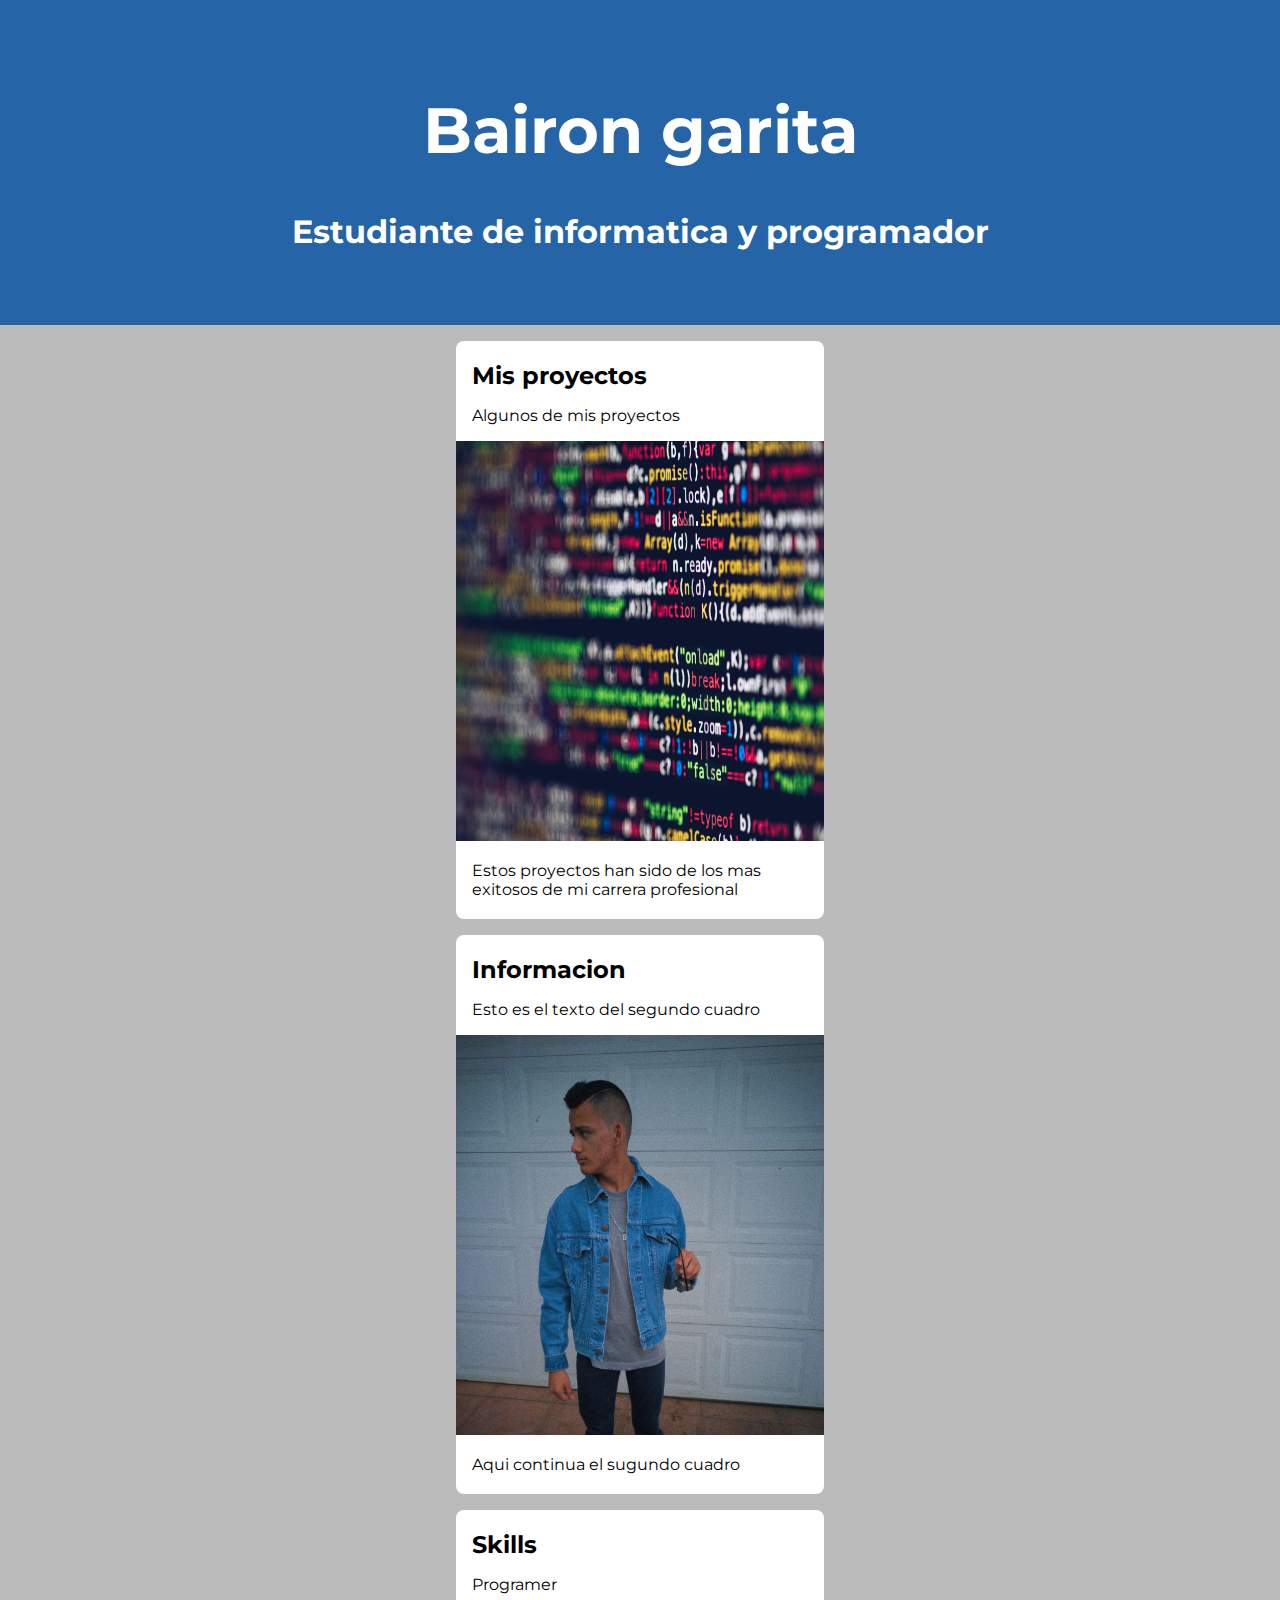
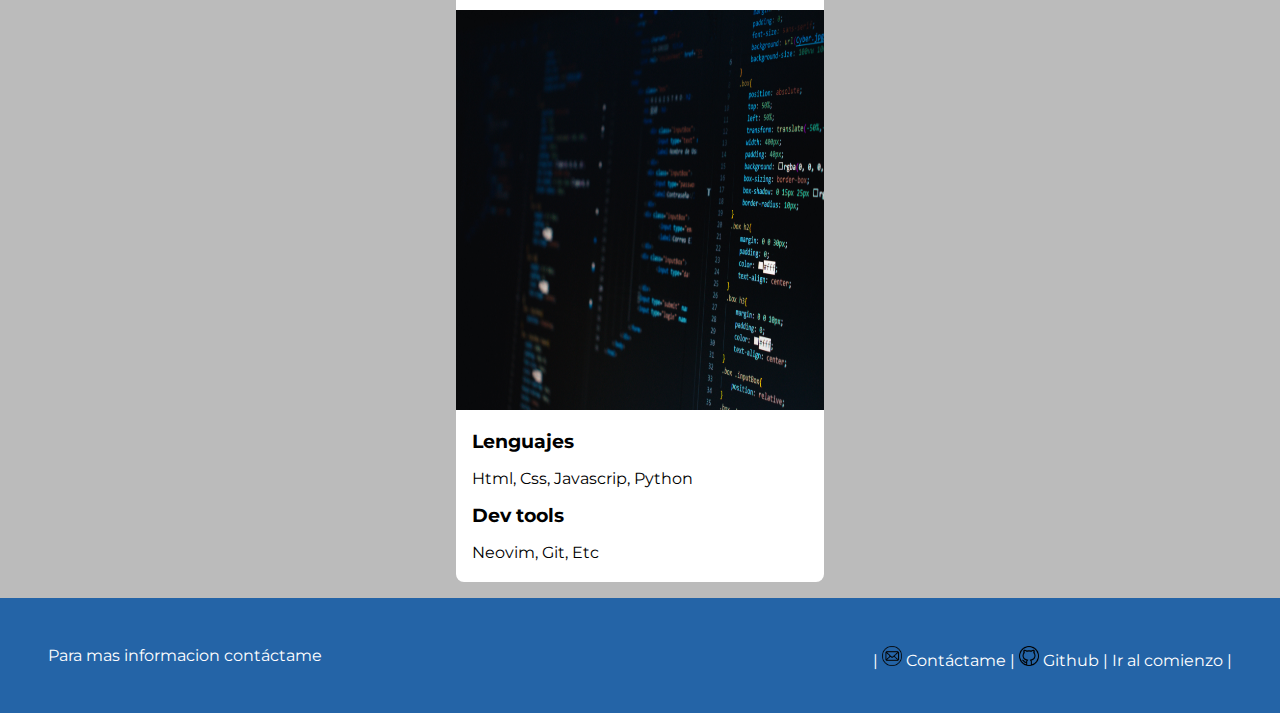
<file: Portafolio/index.html>
<!DOCTYPE html>
<html lang="es-Mx">
	<head>
		<meta charset="utf-8">
		<title>Portafolio</title>
		<link rel="preconnect" href="https://fonts.googleapis.com">
		<link rel="preconnect" href="https://fonts.gstatic.com" crossorigin>
		<link href="https://fonts.googleapis.com/css2?family=Montserrat:wght@400;700&		 display=swap" rel="stylesheet">
		<link rel="stylesheet" href="style.css">
	</head>
	<body>
		<header>
			<h1 id="Titulo">Bairon garita</h1>
			<h2>Estudiante de informatica y programador</h2>
		</header>
		<section class="container">
			<article class="informacion">
				<h2>Mis proyectos</h2>
				<p>Algunos de mis proyectos</p>
				<img src="img/proyect.jpg" height="400px" width="368px">
				<p>Estos proyectos han sido de los mas 
					exitosos de mi carrera profesional</p>
			</article>
			<article class="informacion">
				<h2>Informacion</h2>
				<p>Esto es el texto del segundo cuadro</p>
				<img src="img/Me.jpg" height="400px" width="368px">
				<p>Aqui continua el sugundo cuadro</p>
			</article>
			<article class="informacion">
				<h2>Skills</h2>
				<p>Programer</p>
				<img src="img/skills.jpg" height="400px" width="368px">
				<h3>Lenguajes</h3>
				<p>Html, Css, Javascrip, Python</p>
				<h3>Dev tools</h3>
				<p>Neovim, Git, Etc</p>
			</article>
		</section>
		<footer>
			<section>
				<span>| </span>
				<img src="img/email.png" height="20">
				<a href="bairongarita291@gamail.com">Contáctame</a>
				<span> |</span>
				<img src="img/github.png" height="20">
				<a href="https//github.com/eduardogt20">Github</a>
				<span> |</span>
				<a href="#Titulo">Ir al comienzo</a>
				<span> |</span>
			</section>
			<p>Para mas informacion contáctame</p>
		</footer>
	</body>
</html>
</file>
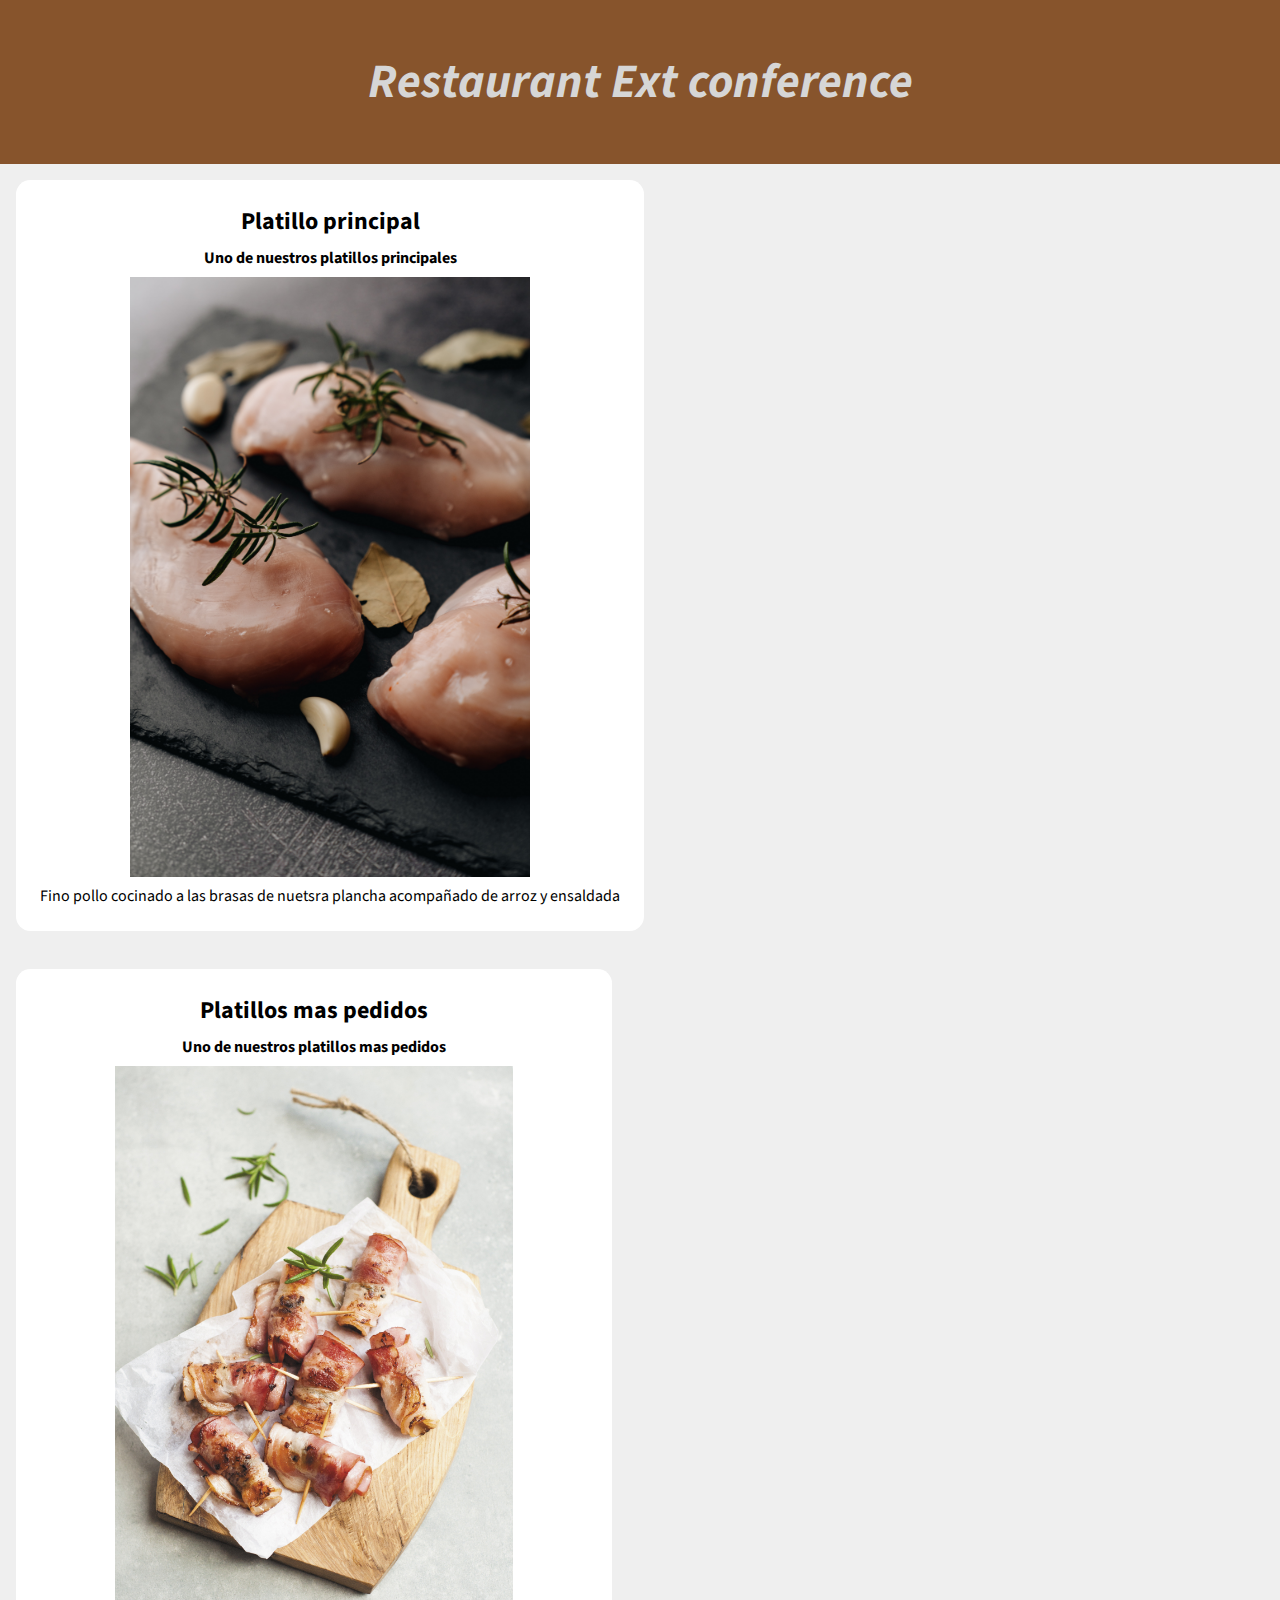
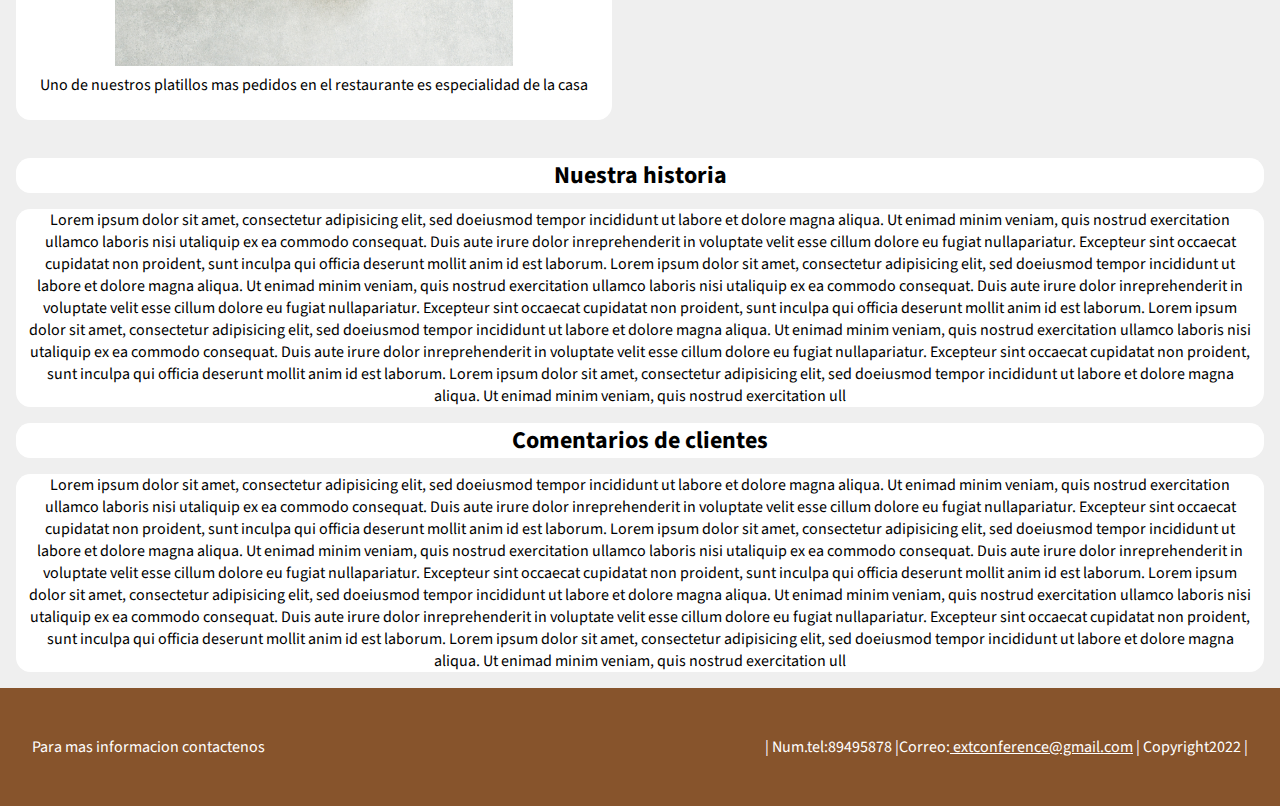
<file: web practice/1/index.html>
<!DOCTYPE html>
<html>
	<head>
		<meta charset="utf-8">
		<title>Restaurante ExT conference</title>
		<link rel="preconnect" href="https://fonts.googleapis.com">
		<link rel="preconnect" href="https://fonts.gstatic.com" crossorigin>
		<link href="https://fonts.googleapis.com/css2?family=Montserrat:wght@400;700&family=Source+Sans+Pro:ital,wght@0,400;1,200&display=swap" rel="stylesheet"> 
		<link rel="stylesheet"  href="style.css">
	</head>
	<body>
		<header>
			<h1 id="Titulo"><em>Restaurant Ext conference</em></h1>
		</header>
		<section class="container">
			<article class="platillos">
				<article class="postizq">
					<h2>Platillo principal</h2> 
					<p id="cen"><strong>Uno de nuestros platillos principales</strong></p>
					<img src="img/meet.jpg" height="600">
					<p>Fino pollo cocinado a las brasas de nuetsra plancha 
					acompañado de arroz y ensaldada</p>
				</article>
			</article>
			<article class="platillos">
				<article class="postder">
					<h2>Platillos mas pedidos</h2>
					<p id="cen"><strong>Uno de nuestros platillos mas pedidos</strong></p>
					<img src="img/pork.jpg" height="600">
					<p>Uno de nuestros platillos mas pedidos 
						en el restaurante es especialidad de la casa</p>
				</article>
			</article>
		</section>
		<section>
			<article><h2>Nuestra historia</h2></article>
			<article><p>Lorem ipsum dolor sit amet, consectetur adipisicing elit, sed doeiusmod tempor incididunt ut labore et dolore magna aliqua. Ut enimad minim veniam, quis nostrud exercitation ullamco laboris nisi utaliquip ex ea commodo consequat. Duis aute irure dolor inreprehenderit in voluptate velit esse cillum dolore eu fugiat nullapariatur. Excepteur sint occaecat cupidatat non proident, sunt inculpa qui officia deserunt mollit anim id est laborum. Lorem ipsum dolor sit amet, consectetur adipisicing elit, sed doeiusmod tempor incididunt ut labore et dolore magna aliqua. Ut enimad minim veniam, quis nostrud exercitation ullamco laboris nisi utaliquip ex ea commodo consequat. Duis aute irure dolor inreprehenderit in voluptate velit esse cillum dolore eu fugiat nullapariatur. Excepteur sint occaecat cupidatat non proident, sunt inculpa qui officia deserunt mollit anim id est laborum. Lorem ipsum dolor sit amet, consectetur adipisicing elit, sed doeiusmod tempor incididunt ut labore et dolore magna aliqua. Ut enimad minim veniam, quis nostrud exercitation ullamco laboris nisi utaliquip ex ea commodo consequat. Duis aute irure dolor inreprehenderit in voluptate velit esse cillum dolore eu fugiat nullapariatur. Excepteur sint occaecat cupidatat non proident, sunt inculpa qui officia deserunt mollit anim id est laborum. Lorem ipsum dolor sit amet, consectetur adipisicing elit, sed doeiusmod tempor incididunt ut labore et dolore magna aliqua. Ut enimad minim veniam, quis nostrud exercitation ull</p></article>
		</section>
		<section>
			<article>
				<h2>Comentarios de clientes</h2>
			</article>
		</section>
		<section>
			<article>
				<p>Lorem ipsum dolor sit amet, consectetur adipisicing elit, sed doeiusmod tempor incididunt ut labore et dolore magna aliqua. Ut enimad minim veniam, quis nostrud exercitation ullamco laboris nisi utaliquip ex ea commodo consequat. Duis aute irure dolor inreprehenderit in voluptate velit esse cillum dolore eu fugiat nullapariatur. Excepteur sint occaecat cupidatat non proident, sunt inculpa qui officia deserunt mollit anim id est laborum. Lorem ipsum dolor sit amet, consectetur adipisicing elit, sed doeiusmod tempor incididunt ut labore et dolore magna aliqua. Ut enimad minim veniam, quis nostrud exercitation ullamco laboris nisi utaliquip ex ea commodo consequat. Duis aute irure dolor inreprehenderit in voluptate velit esse cillum dolore eu fugiat nullapariatur. Excepteur sint occaecat cupidatat non proident, sunt inculpa qui officia deserunt mollit anim id est laborum. Lorem ipsum dolor sit amet, consectetur adipisicing elit, sed doeiusmod tempor incididunt ut labore et dolore magna aliqua. Ut enimad minim veniam, quis nostrud exercitation ullamco laboris nisi utaliquip ex ea commodo consequat. Duis aute irure dolor inreprehenderit in voluptate velit esse cillum dolore eu fugiat nullapariatur. Excepteur sint occaecat cupidatat non proident, sunt inculpa qui officia deserunt mollit anim id est laborum. Lorem ipsum dolor sit amet, consectetur adipisicing elit, sed doeiusmod tempor incididunt ut labore et dolore magna aliqua. Ut enimad minim veniam, quis nostrud exercitation ull</p>
			</article>
		</section>
		<footer>
			<section>
				<span>| Num.tel:89495878</span>
				<span> |Correo:<a href="extconference@gmail.com">
						extconference@gmail.com</a></span>
				<span> | Copyright2022 |</span>
			</section>
			<p>Para mas informacion contactenos</p>
		</footer>
	</body>
</html>
</file>
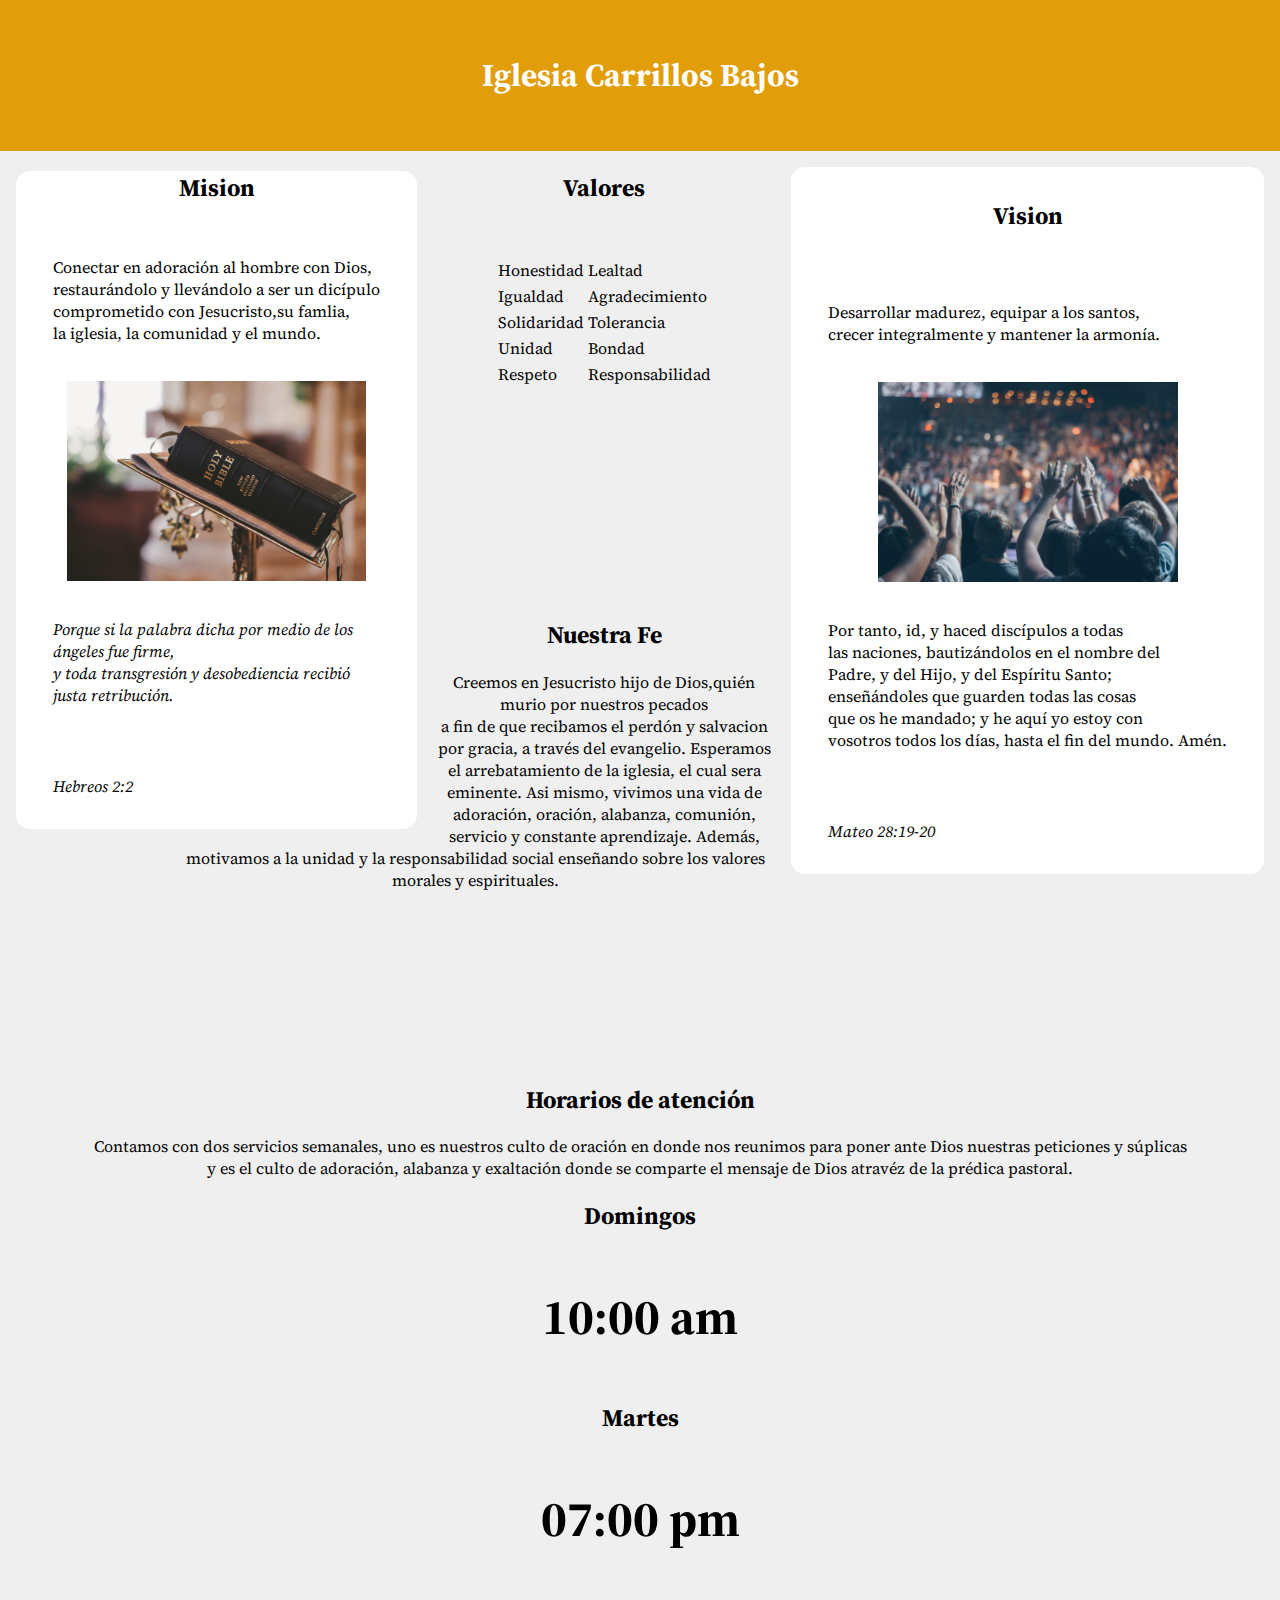
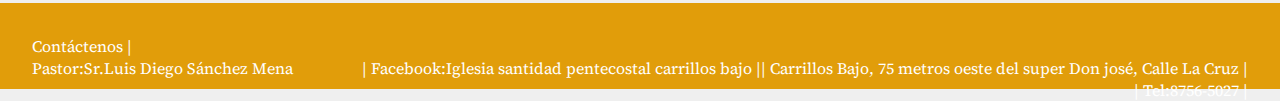
<file: web practice/2/index.html>
<!--
   Iglesia.html
   
   Copyright 2022 Unknown <bairon@beast>
   
   This program is free software; you can redistribute it and/or modify
   it under the terms of the GNU General Public License as published by
   the Free Software Foundation; either version 2 of the License, or
   (at your option) any later version.
   
   This program is distributed in the hope that it will be useful,
   but WITHOUT ANY WARRANTY; without even the implied warranty of
   MERCHANTABILITY or FITNESS FOR A PARTICULAR PURPOSE.  See the
   GNU General Public License for more details.
   
   You should have received a copy of the GNU General Public License
   along with this program; if not, write to the Free Software
   Foundation, Inc., 51 Franklin Street, Fifth Floor, Boston,
   MA 02110-1301, USA.
   
   
-->

<!DOCTYPE html >
<html lang="es">

<head>
	<title>Iglesia Santidad Pentecostal Carrillos bajos</title>
	<meta charset="utf-8">
	<link rel="preconnect" href="https://fonts.googleapis.com">
	<link rel="preconnect" href="https://fonts.gstatic.com" crossorigin>
	<link href="https://fonts.googleapis.com/css2?family=Source+Serif+4:ital,wght@1,200;1,400&display=swap" rel="stylesheet"> 
	<link rel="stylesheet" href="style.css">
</head>

<body>
	<header>
		<h1 id="titulos">Iglesia Carrillos Bajos</h1>
	</header>
	<section id="postiz">
		<article>
			<h2 id="titulos">Mision</h2>
			<p class="Text">Conectar en adoración al hombre con Dios,<br>restaurándolo y llevándolo a ser un dicípulo <br>
				comprometido con Jesucristo,su famlia,<br>
				la iglesia, la comunidad y el mundo.</p>
			<img src="img/Mision.jpg" height="200" class="foto">
			<p class="Palabra Text"><em >Porque si la palabra dicha por medio de los <br> ángeles fue firme,<br> y toda transgresión y desobediencia recibió<br> justa retribución.</em></p>
			<p class="Palabra Text"><em>Hebreos 2:2</em></p>
		</article>
	</section>
	
	<section id="postder">
		<article>
			<h2 id="titulos" class="Text">Vision</h2>
			<p class="Text">Desarrollar madurez, equipar a los santos, <br>crecer integralmente y mantener la armonía.</p>
			<img src="img/Vision.jpg" height="200" class="foto">
			<p class="Palabra Text">Por tanto, id, y haced discípulos a todas<br> las naciones, bautizándolos en el nombre del <br>
			Padre, y del Hijo, y del Espíritu Santo; <br>
			enseñándoles que guarden todas las cosas<br>
			 que os he mandado; y he aquí yo estoy con <br>vosotros todos los días, hasta el fin del mundo. Amén.</p>
			<p id="Palabra" class="Text"><em>Mateo 28:19-20</em></p>
		</article>
	</section>
	<div>	
		<h2 id="titulos">Valores</h2>
		<table class="table" >
			<tr>
				<td>Honestidad</td>
				<td>Lealtad</td>
			</tr>

			<tr>
				<td>Igualdad</td>
				<td>Agradecimiento</td>
			</tr>

			<tr>
				<td>Solidaridad</td>
				<td>Tolerancia</td>
			</tr>

			<tr>
				<td>Unidad</td>
				<td>Bondad</td>
			</tr>
			<tr>
				<td>Respeto</td>
				<td>Responsabilidad</td>
			<tr>

			</tr>
		</table>
	</div>
	<section class="container">
			<h2 id="titulos">Nuestra Fe</h2>
			<p class="center">Creemos en Jesucristo hijo de Dios,quién murio por nuestros pecados<br>
			 a fin de que recibamos el perdón y salvacion por gracia, a través del evangelio.
				Esperamos el arrebatamiento de la iglesia, el cual sera eminente.
				Asi mismo, vivimos una vida de adoración, oración, alabanza, comunión, servicio y constante aprendizaje.
				Además, motivamos a la unidad y la responsabilidad social enseñando sobre los valores morales y espirituales.
			</p>
</section>
	<div>
			<h2 id="titulos">Horarios de atención</h2>
			<p class="text">Contamos con dos servicios semanales, uno es nuestros culto de oración en donde nos reunimos para poner ante Dios nuestras peticiones y súplicas<br>
				y es el culto de adoración, alabanza y exaltación donde se comparte el mensaje de Dios atravéz de la prédica pastoral.</p>
				
			<h2 id="titulos">Domingos</h2>
			<p class="hour"><strong>10:00 am</strong></p>
		
			<h2 id="titulos">Martes</h2>
			<p class="hour"><strong>07:00 pm</strong></p>
	</div>
	<footer>
		<span id="Inf">Contáctenos |</span><br>
		<span id="Inf">Pastor:Sr.Luis Diego Sánchez Mena</span>

		<section>
			<span class="right"> | Carrillos Bajo, 75 metros oeste del super Don josé, Calle La Cruz |</span>
			<span class="right"> | Facebook:Iglesia santidad pentecostal carrillos bajo |</span>
			<span class="right">| Tel:8756-5027 |</span>
		</section>
	</footer>
</body>

</html>
</file>
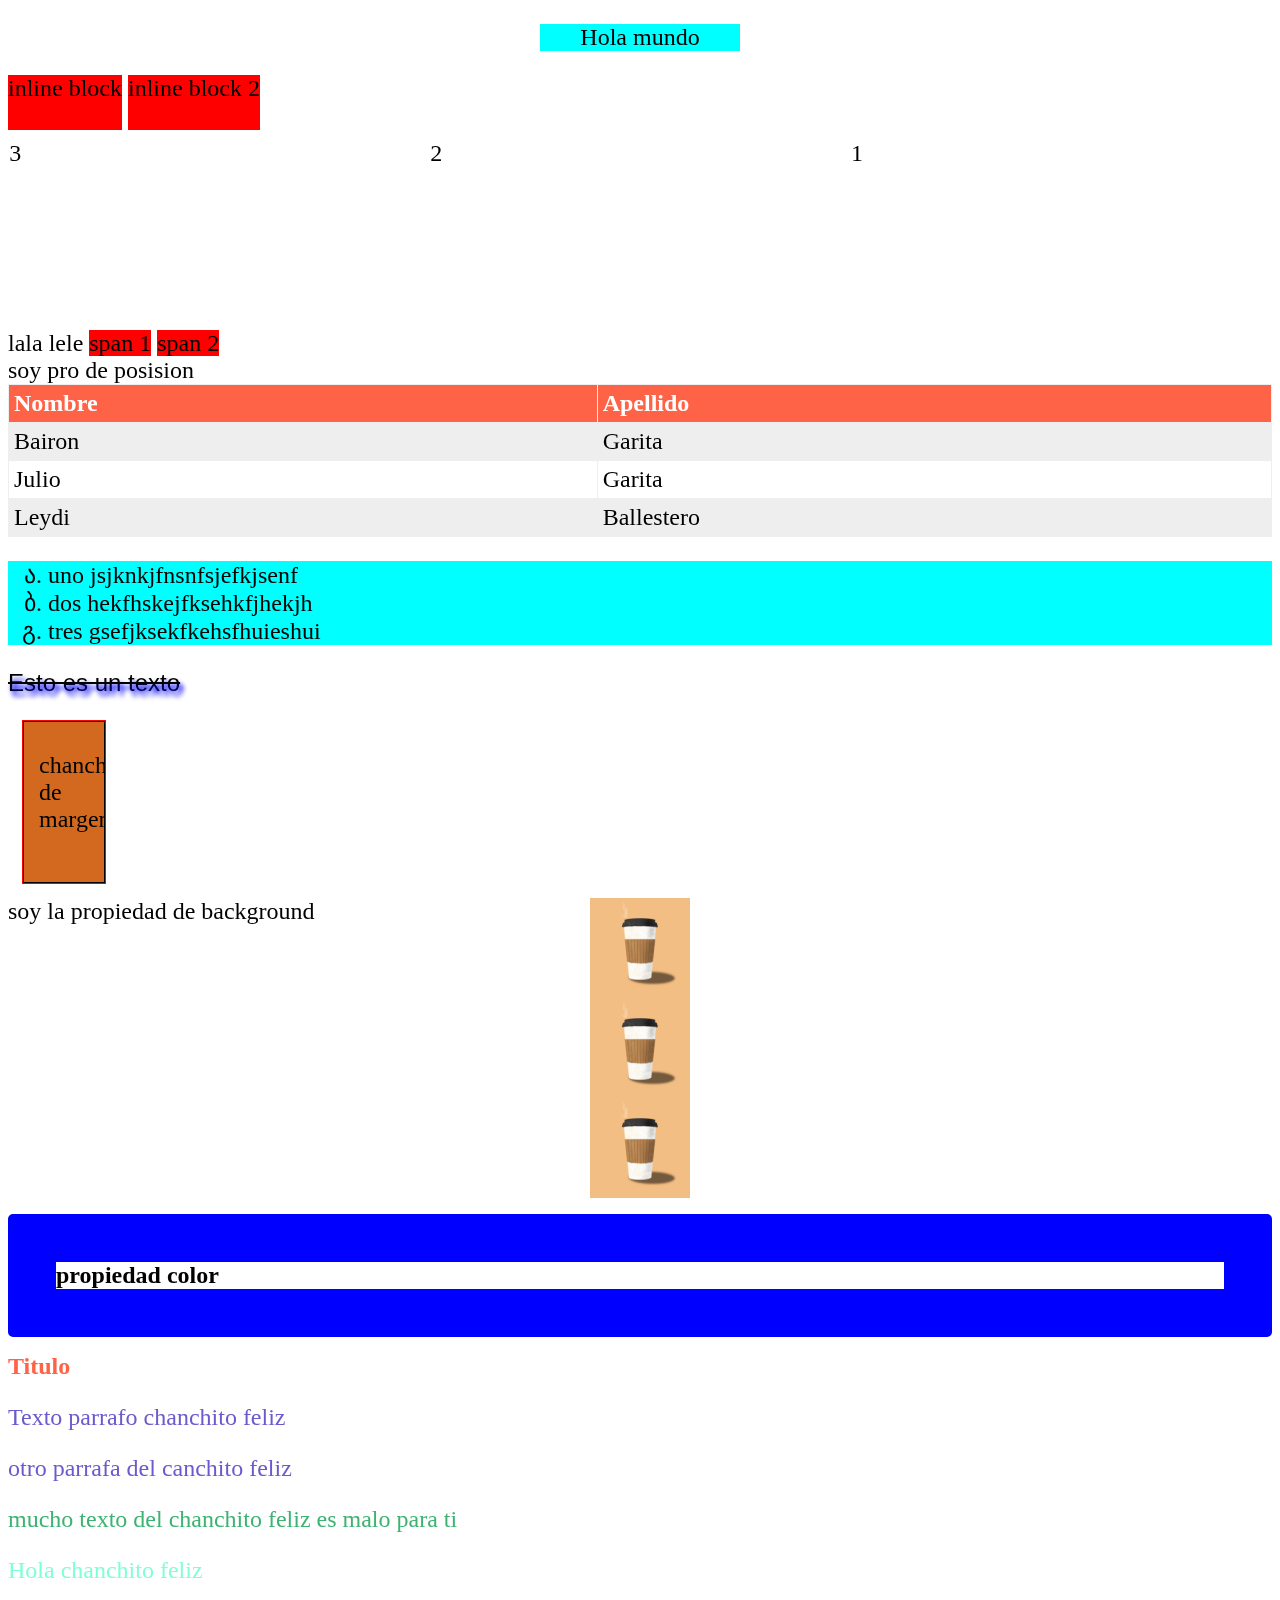
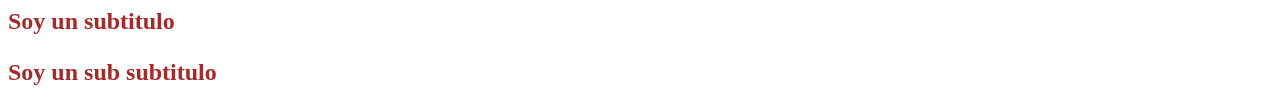
<file: Web/Css/Index.html>
<!DOCTYPE html>
<html>
    <head>
        <title>Tutorial</title>
        <link rel="stylesheet" href="style.css"/>
    </head>
    <body>
        <section class="center">
            <p>Hola mundo</p>
        </section>
        <div class="inline-block">inline block</div>
        <div class="inline-block">inline block 2</div>
        <div class="container">
            <article class="colum right">1</article>
            <article class="colum right ">2</article>
            <article class="colum right">3</article>
        </div>
        <div class="inline">lala</div>
        <div class="inline">lele</div>
        <span>span 1</span>
        <span>span 2</span>
        <article id="posision">soy pro de posision</article>
        <table>
            <tr>
                <th>Nombre</th>
                <th>Apellido</th>
            </tr>
            <tr>
                <td>Bairon</td>
                <td>Garita</td>
            </tr>
            <tr>
                <td>Julio</td>
                <td>Garita</td>
            </tr>
            <tr>
                <td>Leydi</td>
                <td>Ballestero</td>
            </tr>
        </table>
        <ul>
            <li>uno jsjknkjfnsnfsjefkjsenf</li>
            <li>dos hekfhskejfksehkfjhekjh</li>
            <li>tres gsefjksekfkehsfhuieshui</li>
        </ul>
        <p class="text">
            Esto es un texto
        </p>
        <div class="margen">
            chanchito de margen
        </div>
        <article id="fondo">
            soy la propiedad de background
        </article>
        <h1 id="Color">propiedad color</h1>
        <h1 id="titulo">Titulo</h1>
        <p class="texto">Texto parrafo chanchito feliz</p>
        <p class="texto especial"> otro parrafa del canchito feliz</p>
        <p class="especial">mucho texto del chanchito feliz es malo para ti</p>
        <div>
            <p>Hola chanchito feliz</p>
            <h2>Soy un subtitulo</h2>
            <h3>Soy un sub subtitulo</h3>   
        </div>
    </body>
</html>
</file>
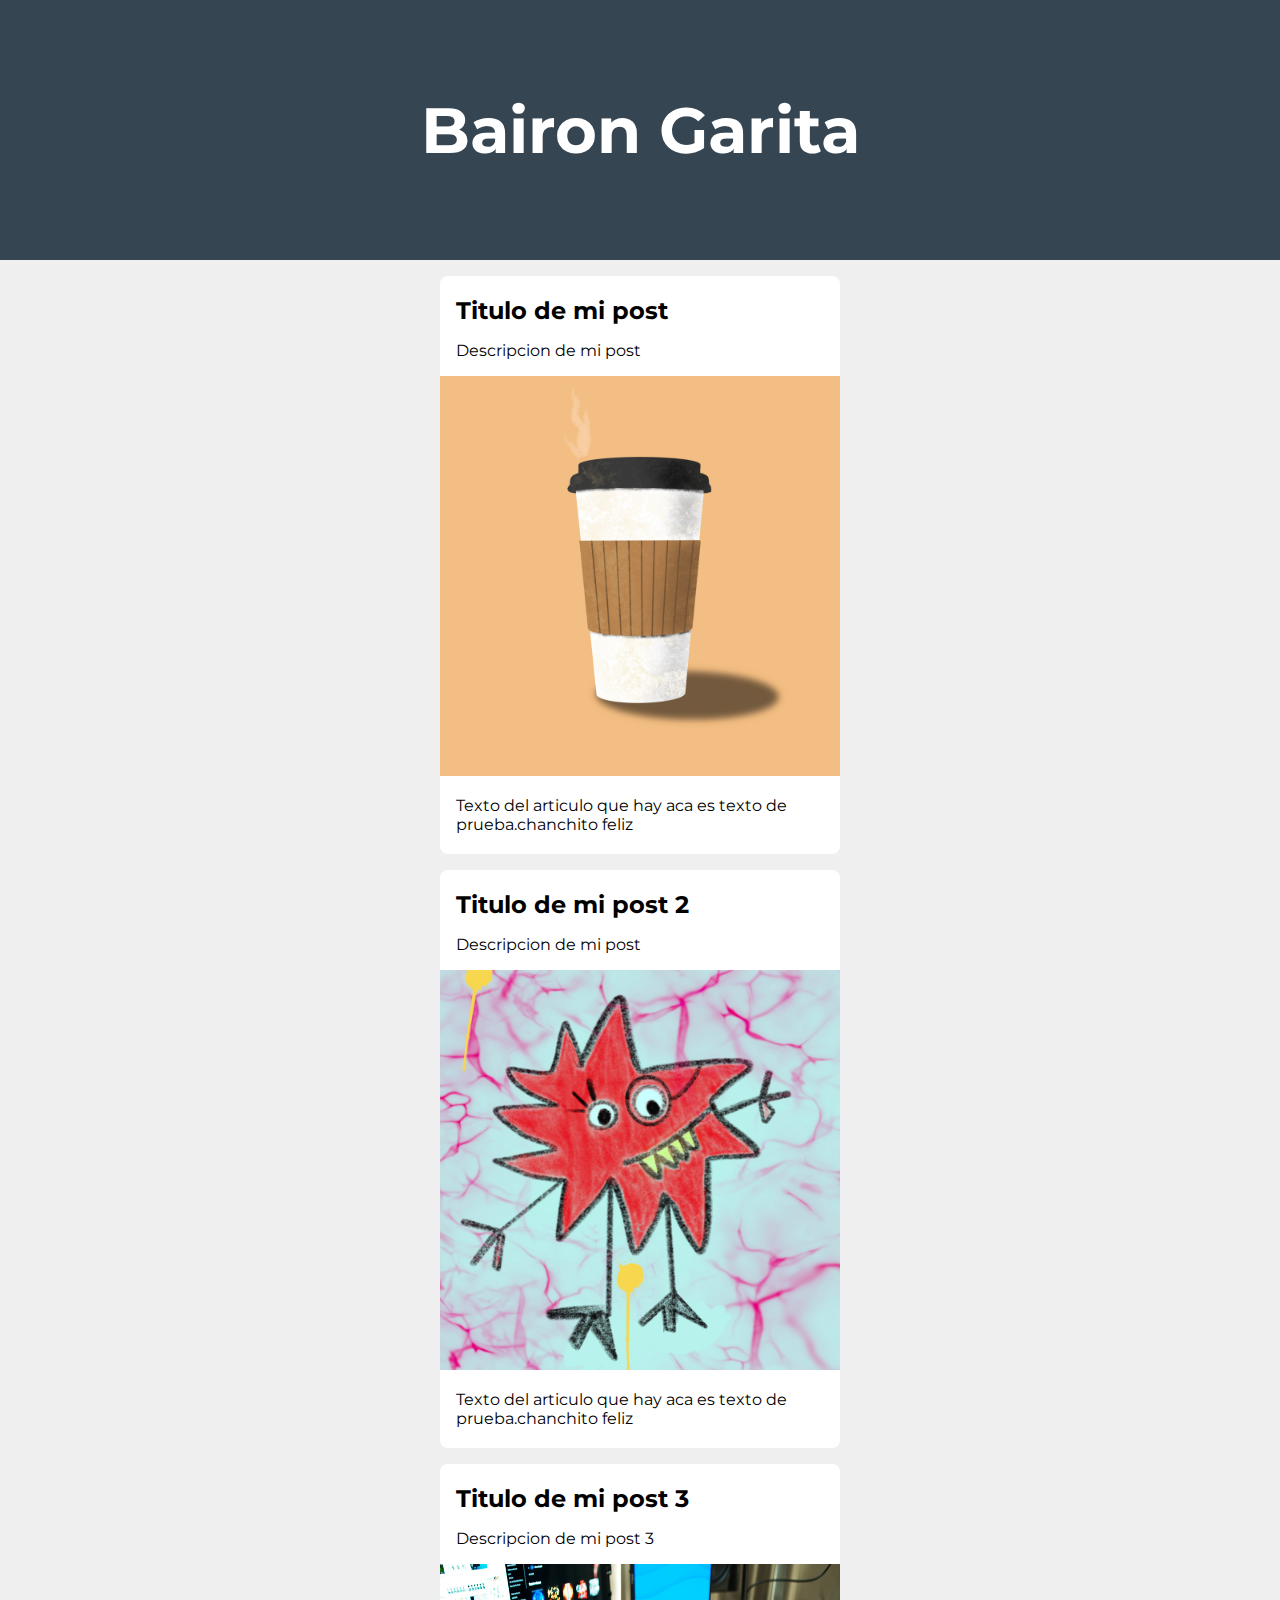
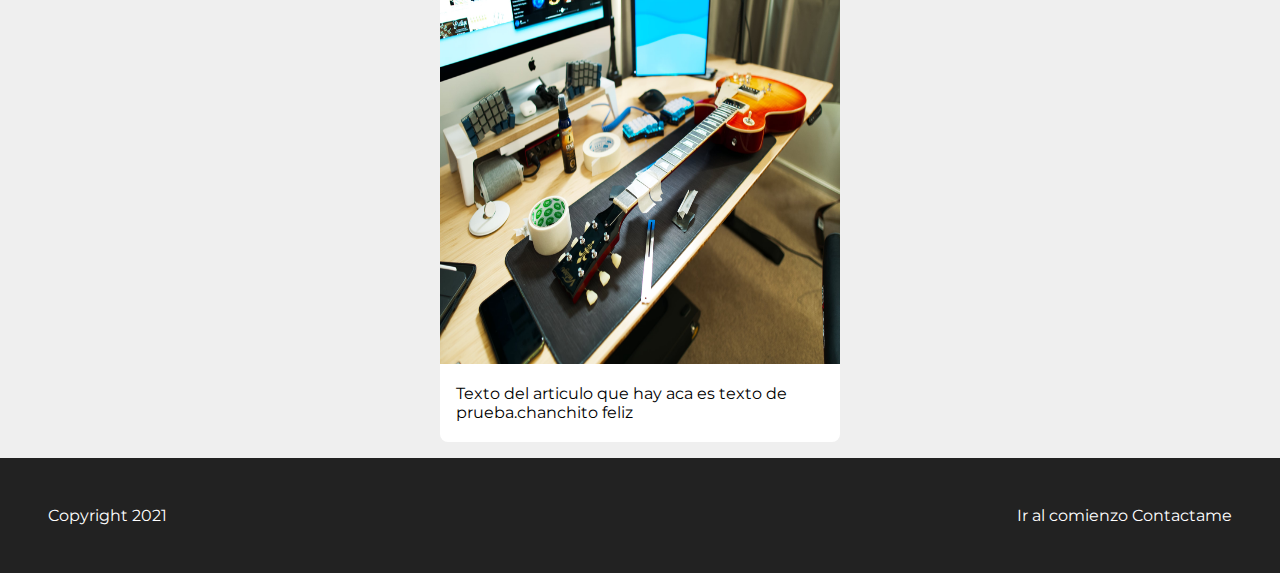
<file: Web/Html/index.html>
<!DOCTYPE html>
<html>
	<head>
		<title>Mi blog</title>
		<link rel="preconnect" href="https://fonts.googleapis.com">
		<link rel="preconnect" href="https://fonts.gstatic.com" crossorigin>
		<link href="https://fonts.googleapis.com/css2?family=Montserrat:wght@400;700&			display=swap" rel="stylesheet"> 
		<link rel="stylesheet" href="style.css">
	</head>
	<body>
		<header>
			<h1 id="Titulo">Bairon Garita</h1> 
		</header>

		<section class="container">
			<article class="Post">
				<h2>Titulo de mi post</h2>
				<p>Descripcion de mi post</p>
				<img src="img/coffee.png" height="400px">
				<p>Texto del articulo que hay aca es texto de prueba.chanchito feliz</p> 
			</article>
			<article class="Post">
				<h2>Titulo de mi post 2</h2>
				<p>Descripcion de mi post</p>
				<img src="img/monster.png" height="400px">
				<p>Texto del articulo que hay aca es texto de prueba.chanchito feliz</p> 
			</article>
			<article class="Post">
				<h2>Titulo de mi post 3</h2>
				<p>Descripcion de mi post 3</p>
				<img src="img/guitarra.png" height="400px" width="400px">
				<p>Texto del articulo que hay aca es texto de prueba.chanchito feliz</p> 
			</article>
		</section>
		<footer>
			<section>
				<a href="#Titulo">Ir al comienzo</a>
				<a href="bairongaba@gmail.com">Contactame</a>
			</section>
			<p>Copyright 2021</p>
		</footer>
	</body>
	</html>
</file>
<file: Portafolio/style.css>
html{
	font-family: 'Montserrat', sans-serif;
}
body{
	margin: 0;
	background-color: #bbbbbb;
}
header{
	background-color: #2464a7;
	color: white;
	padding: 3rem 2rem;
}
header h1{
	font-size: 4rem;
	text-align: center;
}
header h2{
	font-size: 2rem;
	text-align: center;
}

.container{
	width: 400px;
	margin: 0 auto;
}

.infomacion{
	display: inline-block;
	height: 55px;
}
section article{
	transition: all box-shadow 0.3s ease;
	background-color: #fff;
	margin: 1rem;
	border-radius: 0.5rem;
	padding: 0.25rem 0;
	cursor: pointer;
}

section article:hover{
	box-shadow: 0 0.1rem 0.4rem rgba(0, 0, 0, 5);
}
section article h2, section article p, section h3{
	margin: 1rem;
}
footer{
	background-color: #2464a7 ;
	padding: 3rem;
	color: white;
}

footer section{
	float: right;
}

footer p{
	margin: 0;
}

footer a{
	transition: color 0.3s ease;
	color: white;
	text-decoration: none;
}
footer a:hover{
	color: #7c00ff;
}
</file>
<file: web practice/1/style.css>
html{
	  font-family: 'Montserrat', sans-serif;
		font-family: 'Source Sans Pro', sans-serif;
}
body{
	margin: 0;
	background-color: #efefef;
}
header h1{
	margin: 0;
	background-color: #87542c;
	color: #d6d6d6;
	padding: 3rem 2rem;
	font-size: 3rem;
	text-align: center;
}
.container{
	width: 500;
	margin: 0 auto;
}
.platillos{
	width: 500;
	display: inline-block;
}

.postizq{
	float: left;
}

.postder{
	float: right;
}

section article{
	transition: all box-shadow 3s ease;
	background-color: #fff;
	margin: 1rem;
	border-radius: 0.9rem;
	padding: 0.25rem auto;
	cursor: pointer;
}

section article:hover{
	box-shadow: rgba(0, 0, 0, 5);
}
section article h2,section article p{
	margin: 0.5rem;
	text-align: center;
}
section article img{
	display: block;
	margin: 0 auto;
}
footer{
	margin: 0;
	padding: 3rem 2rem;
	background-color: #87542c;
	color: white;
}

footer section{
	float: right;
}
footer a{
 color: white;
}
footer  p{
	margin: 0 ;
}
</file>
<file: web practice/2/style.css>
body{
	font-family: 'Source Serif 4', sans-serif;
}
body{
	margin: 0;
	background-color: #efefef;
}

header{
	background-color: #E19D0A;
	padding: 2rem 2rem;
}
header h1{
	color: white;
}

#titulos{
	text-align: center;
	font-size: 80;
}

.Palabra{
	text-align:justify;
	font-size: 45;
}

#postiz{
	float: left; 
}
#postder{
	float: right;
}

.table{
	margin: 0 auto;
	padding: 2rem 2rem;
}

.center{
	text-align: center;
}

.foto{
	display: block;
	margin: auto;
}


.container{
	margin: 5rem;
	padding: 6rem 6rem;
}

section article{
	transition: all box-shadow 3s ease;
	background-color: #fff;
	margin: 1rem;
	border-radius: 0.9rem;
	padding: 0.25rem auto;
}

.Text{
	margin: 5px;
	padding: 2rem;
	text-align: justify;
	
}

.text{
	text-align:center;	
}

.hour{
	text-align: center;
	font-size: 50px;
}

footer{
	background-color: #E19D0A;
	padding: 2rem 2rem;
	color: white;
	margin: 0 auto;
}

#Inf{
	float: left;
	margin: 0%;
}
.right{
	float: right;
	margin: 0;
}
</file>
<file: Web/Css/style.css>
#titulo{
	color: tomato;
}
p.especial{
	color: mediumseagreen;
}
p.texto{
	color: slateblue;
}
div p {
	color: aquamarine;
}
div h2, div h3 {
	color: brown;
}
/* Hexagesimal
#Color {
	color: #ff0000;
}
*/
* {
	font-size: 24px;
	/*color: black;*/
}

/* Haci es como se hace un comentario */
/* Valores rgb
#Color{
	color: rgb(0, 255, 255);
}
*/
	#Color{
		/*border: 5px black dotted;*/
		border-style: solid;
		border-color: blue;
		border-radius: 5px;
		border-width: 2rem;
	}
	#fondo{
		height: 300px;
		background-color: rgb(255, 0, 0,);
		background-image: url('coffee.png');
		background-size: 100px 100px;
		background-repeat: repeat-y;
		background-position: center top;
	}

	.margen{
		background-color: chocolate;
		margin: 15px;
		padding: 30px 15px;
		border: solid 1px black;
		height: 100px;
		width: 50px;
		overflow: scroll;
		outline: 1px solid red;
	}
	.text{
		text-align: justify;
		text-decoration: line-through;
		text-shadow: 3px 5px 5px blue;
		font-family: Verdana, Geneva, Tahoma, sans-serif;
	}
	ul{
		background-color: cyan;
		list-style-type: georgian;
		/*padding-left: 0;*/
		/*list-style-position: inside;*/

	}

	table{
		width: 100%;
		border-collapse: collapse;
	}
	th, td{
				border: solid 1px #eee;
				padding: 5px;
	}
	th{
		background-color: tomato;
		color: white;
		text-align: left;
	}
	tr:nth-child(even) {
		background-color: #eee;
	}

	tr:hover{
		background-color: #aaa;
		cursor: pointer;
	}
	span{
		/*display: block;*/
		/*display: none;*/
		/*visibility: hidden;*/
		max-width: 300px;
		background-color: #f00;
	}
	.inline{
		display: inline;
	}
	#position{
		position: sticky;
		left: 20px;
		top: 25px;
	}
	.left{
		float: left;
		width: 100px;
	}
	.container{
		height: 200px;
	}
	.right{
		float: right;
	}
	.colum{

		margin: 0;
		padding: 10px 0;
		width: 33.3%;
	}
	.inline-block{
		display: inline-block;
		height: 55px;
		background-color: red;
	}
	.center{
		text-align: center;
		width: 200px;
		margin: 0 auto;
		background-color: aqua;
	}
</file>
<file: Web/Html/style.css>
html{
	font-family: 'Montserrat', sans-serif;
}
body{
	margin: 0;
	background-color: #efefef;
}
header{
	background-color: #364552;
	color: white;
	padding: 3rem 2rem;
}
header h1{
	font-size: 4rem;
	text-align: center;
}
.container{
	width: 400px;
	margin: 0 auto;
}
section article{
	transition: all box-shadow 0.3s ease;
	background-color: #fff;
	margin: 1rem 0;
	border-radius: 0.5rem;
	padding: 0.25rem 0;
	cursor: pointer;
}
section article:hover{
	box-shadow: 0 0.1rem 0.4rem rgba(0, 0, 0, 3);
}
section article h2, section article p{
	margin: 1rem;
}

footer{
	background-color: #222;
	padding: 3rem;
	color: white;
}
footer section{
	float: right;
}
footer p{
	margin: 0;
}

footer a{
	transition: color 0.3s ease;
	color: white;
	text-decoration: none;
}
footer a:hover{
	color: cornflowerblue;
}
</file>
